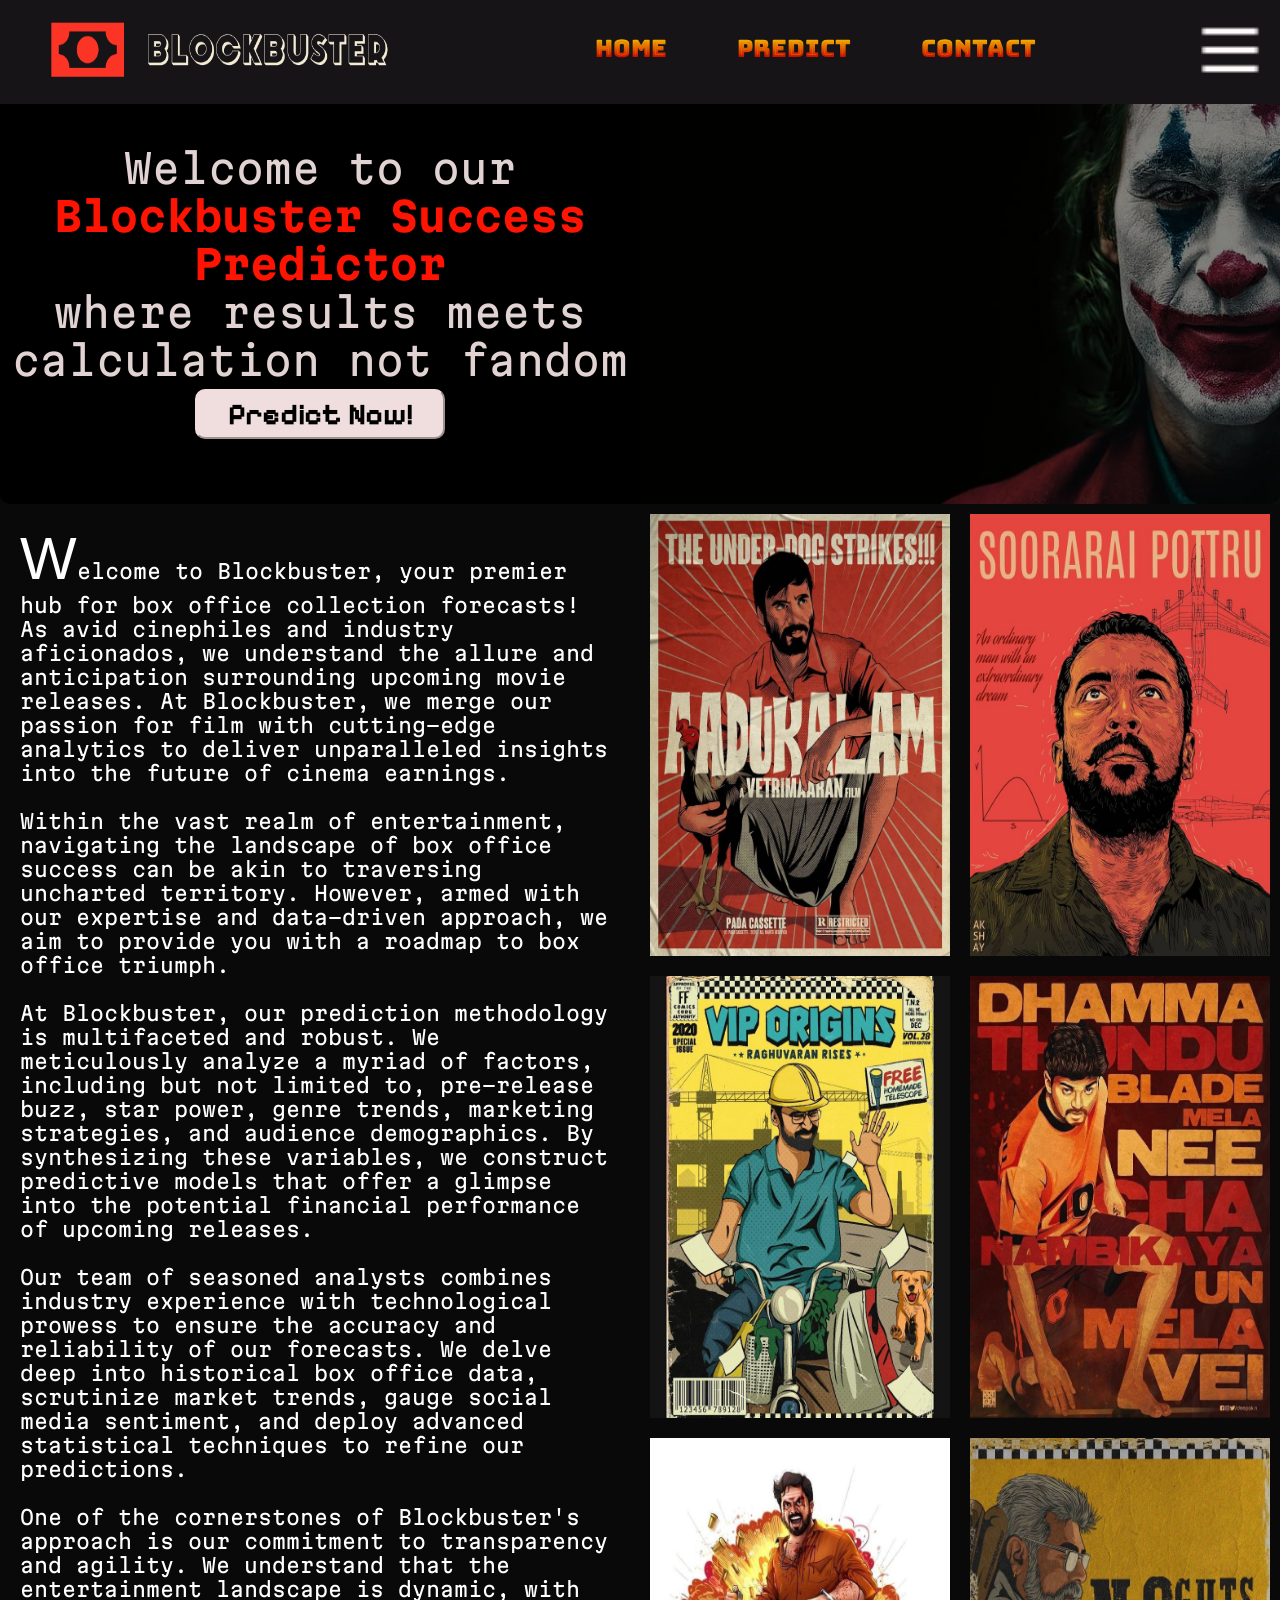
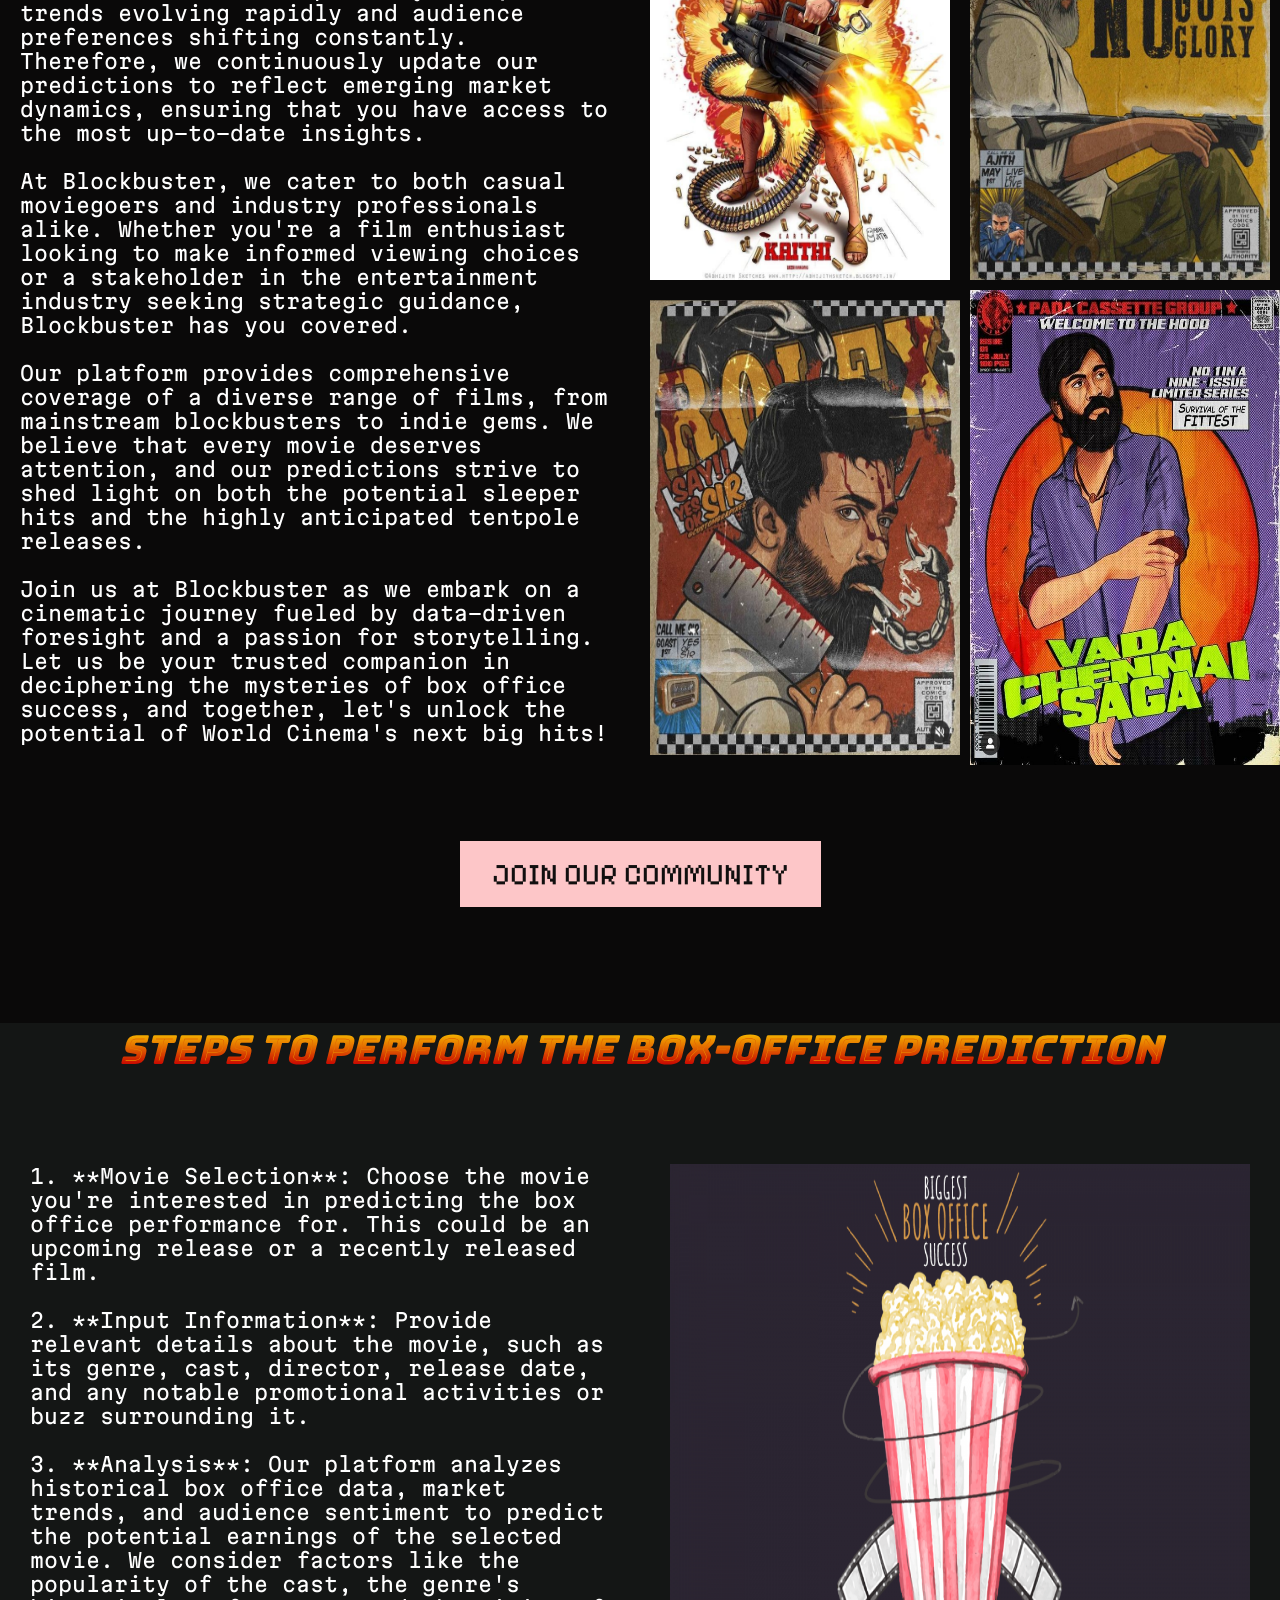
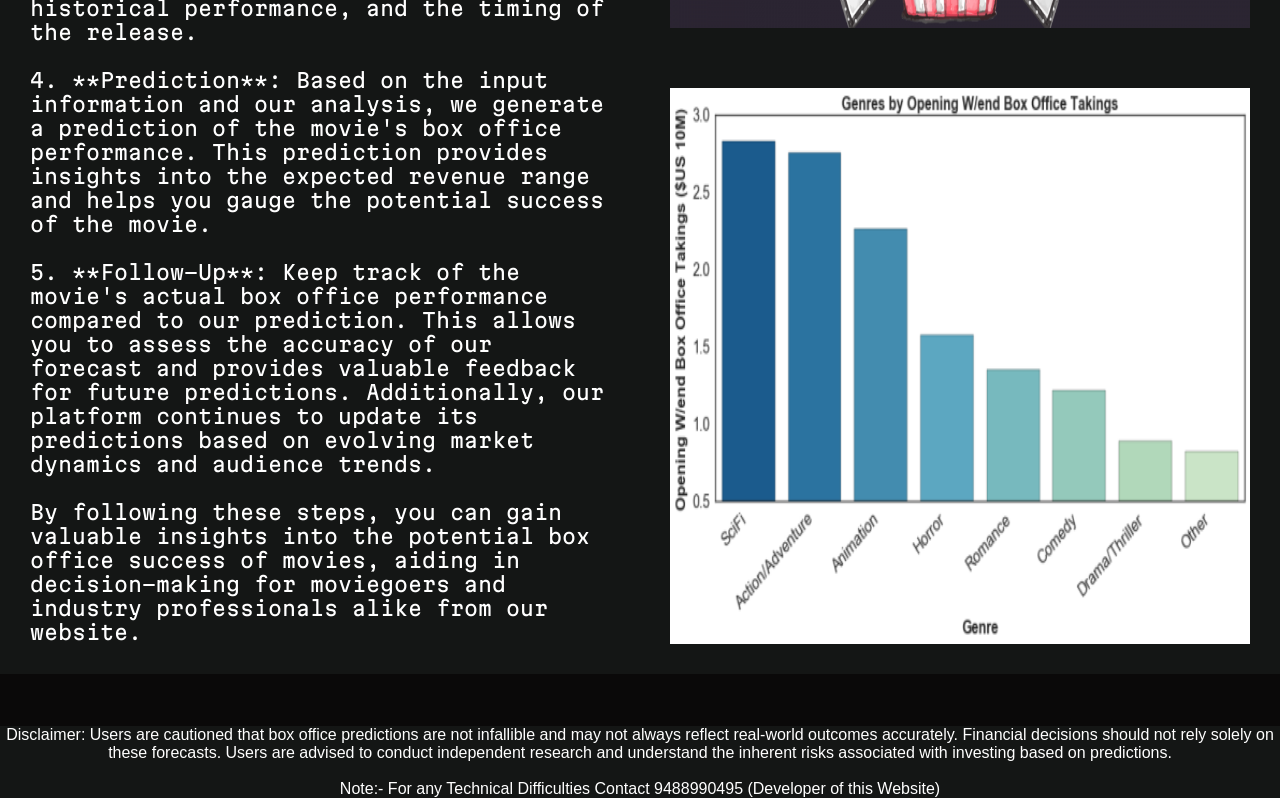
<file: movie success prediction/index.html>
<!DOCTYPE html>
<html lang="en">
<head>
    <meta charset="UTF-8">
    <meta name="viewport" content="width=device-width, initial-scale=1.0">
    <title>Blockbuster Success Prediction</title>
    <link rel="icon" href="logo.png">
    <link rel="preconnect" href="https://fonts.googleapis.com">
<link rel="preconnect" href="https://fonts.gstatic.com" crossorigin>
<link href="https://fonts.googleapis.com/css2?family=Bungee+Spice&display=swap" rel="stylesheet">
<link rel="preconnect" href="https://fonts.googleapis.com">
<link rel="preconnect" href="https://fonts.gstatic.com" crossorigin>
<link href="https://fonts.googleapis.com/css2?family=Martian+Mono:wght@100..800&display=swap" rel="stylesheet">
<link rel="preconnect" href="https://fonts.googleapis.com">
<link rel="preconnect" href="https://fonts.gstatic.com" crossorigin>
<link href="https://fonts.googleapis.com/css2?family=Pixelify+Sans:wght@400..700&display=swap" rel="stylesheet">

<style>
    
    .navcontent {
  position: relative;
  display: inline-block;
  padding: 10px;
  color: #333;
  text-decoration: none;
  overflow: hidden;
}

.navcontent:before,
.navcontent:after {
  content:'Yeah!';
  position: absolute;
  top: 0;
  right: 0;
  width: 0;
  height: 100%;
  background: #141615;
  
}

.navcontent:hover:after {
  right: 100%;
  transition: width 0.5s 0.2s;
}

.navcontent:hover:before,
.navcontent:hover:after {
  width: 100%;
  transform: scale(1.0);
}




.wallpapers
{
flex-grow: 1;
flex-basis:45%
}


.explosion-button {
  position: relative;
  background-color: #fdc6c8;
  border: none;
  color: rgb(17, 15, 15);
  padding: 15px 32px;
  text-align: center;
  text-decoration: none;
  display: inline-block;
  font-size: 30px;
  font-family:pixelify sans;
  margin: 4px 2px;
  cursor: pointer;
  transition: transform 0.3s ease;
}

.explosion-button:hover {
  transform: scale(1.1);
}

.explosion-button:before,
.explosion-button:after {
  content: " NAA READY";
  position: absolute;
  top: 0;
  left: 0;
  width: 100%;
  height: 100%;
  background-color: #ecf3ed;
  border-radius: 50%;
  opacity: 0;
  transition: transform 0.3s ease, opacity 0.3s ease;
}

.explosion-button:before {
  transform: scale(0);
}

.explosion-button:after {
  transform: scale(1.5);
}

@keyframes explode {
  0% {
    transform: scale(1);
    opacity: 1;
  }
  100% {
    transform: scale(3);
    opacity: 0;
  }
}


</style>

</head>
<body style=" margin:0px; padding:0px; background-color: rgb(10, 9, 9);">
    <div style=" background-color: rgba(23,20,24,255); display:flex; align-items: center; justify-content: space-between; flex-wrap:wrap">
        <div id="logopart">
           <img src="logo.png" style=" width:450px; height:100px">
        </div>
        <nav style=" color:white; font-size: 24px; display:flex;text-align: left; gap:50px; font-family:Bungee Spice; flex-wrap:wrap;">
          <a href="index.html" target=" _self">
            <li class=" navcontent"  style=" display:inline-block">Home</li>
          </a>
          
          <a href="predict.html" target="_self">
            <li class=" navcontent"   style=" display:inline-block">Predict</li>
          </a>
          <a href="contact.html" target="_self">
            <li class=" navcontent"   style=" display:inline-block">Contact</li>
          </a>
        </nav>
        <div>
            <img src="menu (1).png" style=" width:100px; height:100px">
       
        </div>
    </div>
        
    <div style="  padding:0px; color:rgb(226, 211, 211); display: flex;text-align:center; background-color: black; flex-wrap: wrap; border-bottom-right-radius: 10px; border-bottom-left-radius: 10px;">
        <p style=" font-size: 40px; font-family:Martian Mono; text-align:center; flex-basis: 50%; flex-grow:1;">Welcome to our<br><span style="color:#ff1302; font-weight: bold;">Blockbuster Success Predictor</span><br>where results meets calculation not fandom<a href="predict.html"target="_self"><button id="Predictnow" style=" color:black; background-color: rgb(240, 221, 221); width:250px; height:50px; font-family:Pixelify Sans;font-size: 30px; border-radius: 10px; border-color: rgb(240, 221, 221);font-weight: bold;cursor: pointer;">Predict Now!</button></a></p>
                <img src="jokar.jpeg" style=" opacity:0.5;  background-color: rgb(20, 17, 17); flex-basis: 50%; flex-grow:1; width: 400px; height: 400px;">
                
       

    </div>

    <div style=" display:flex; flex-wrap: wrap;">
    <div style=" flex-basis:50%; flex-grow: 1;">
      <p style=" font-size: 20px; font-family:Martian Mono; text-align:left; color:white;margin:20px">
      

        <span style=" font-size: 60px;font-family: Verdana, Geneva, Tahoma, sans-serif;">W</span>elcome to Blockbuster, your premier hub for box office collection forecasts! As avid cinephiles and industry aficionados, we understand the allure and anticipation surrounding upcoming movie releases. At Blockbuster, we merge our passion for film with cutting-edge analytics to deliver unparalleled insights into the future of cinema earnings.<br><br>
        
        Within the vast realm of entertainment, navigating the landscape of box office success can be akin to traversing uncharted territory. However, armed with our expertise and data-driven approach, we aim to provide you with a roadmap to box office triumph.<br><br>
        
        At Blockbuster, our prediction methodology is multifaceted and robust. We meticulously analyze a myriad of factors, including but not limited to, pre-release buzz, star power, genre trends, marketing strategies, and audience demographics. By synthesizing these variables, we construct predictive models that offer a glimpse into the potential financial performance of upcoming releases.<br><br>
        
        Our team of seasoned analysts combines industry experience with technological prowess to ensure the accuracy and reliability of our forecasts. We delve deep into historical box office data, scrutinize market trends, gauge social media sentiment, and deploy advanced statistical techniques to refine our predictions.<br><br>
        
        One of the cornerstones of Blockbuster's approach is our commitment to transparency and agility. We understand that the entertainment landscape is dynamic, with trends evolving rapidly and audience preferences shifting constantly. Therefore, we continuously update our predictions to reflect emerging market dynamics, ensuring that you have access to the most up-to-date insights.<br><br>
        
        At Blockbuster, we cater to both casual moviegoers and industry professionals alike. Whether you're a film enthusiast looking to make informed viewing choices or a stakeholder in the entertainment industry seeking strategic guidance, Blockbuster has you covered.<br><br>
        
        Our platform provides comprehensive coverage of a diverse range of films, from mainstream blockbusters to indie gems. We believe that every movie deserves attention, and our predictions strive to shed light on both the potential sleeper hits and the highly anticipated tentpole releases.
        <br><br> 
        Join us at Blockbuster as we embark on a cinematic journey fueled by data-driven foresight and a passion for storytelling. Let us be your trusted companion in deciphering the mysteries of box office success, and together, let's unlock the potential of World Cinema's next big hits!</p>

        
    </div>
    <div style=" display:flex; flex-wrap:wrap;  flex-basis: 50%; flex-grow: 1 ;">
      <img class=" wallpapers" src="Aadukalam__The Under-Dog Strikes!!!_.jpeg" style=" width:200px; margin:10px;">
      <img class=" wallpapers" src="sooraraipotru.jpeg" style=" width:200px;margin:10px">
      <img class=" wallpapers" src="VIP.jpeg" style=" width:200px;margin:10px">
      <img class=" wallpapers" src="Ghilli_mass🔥.jpeg" style=" width:200px;margin:10px">
      <img class=" wallpapers" src="Cgp kaithi cartoon.jpeg" style=" width:200px; margin:10px">
      <img class=" wallpapers" src="No Guts No Glory.jpeg" style=" width:200px;margin:10px">
      <img class=" wallpapers" src="Rolex.jpeg" style=" width:200px;margin:10px">
      <img class=" wallpapers" src="vadachennai.jpeg" style=" width:200px;">
      
    </div>
  </div>
  <br>
  <br>
  <br>
  <br>

<div style=" text-align: center;">
  <a href="contact.html" target="_self">
  <button class="explosion-button" onclick="explode()"> JOIN OUR COMMUNITY</button>
  </a>
</div>
  <script>
    function explode() {
  var button = document.querySelector('.explosion-button');
  button.style.animation = "explode 0.5s forwards";
  setTimeout(function() {
    button.style.display = "none";
  }, 500);
}
  </script>
    <br>
    <br>
    <br>
    <br>
  

    <div style=" color:white; background-color:#141615; ">

      <p style=" text-align:center; font-size: 40px; font-family:Bungee Spice; font-style:oblique;"> Steps To Perform The Box-Office Prediction</p><br>
    </div>
    <div style=" display:flex; flex-wrap: wrap;">
      <div style=" color:white; background-color:#141615;flex-grow: 1;flex-basis:50%">
      <p style="font-size: 20px; font-family:Martian Mono; text-align:left;margin:30px" >

        1. **Movie Selection**: Choose the movie you're interested in predicting the box office performance for. This could be an upcoming release or a recently released film.<br><br>
        
        2. **Input Information**: Provide relevant details about the movie, such as its genre, cast, director, release date, and any notable promotional activities or buzz surrounding it.<br><br>
        
        3. **Analysis**: Our platform analyzes historical box office data, market trends, and audience sentiment to predict the potential earnings of the selected movie. We consider factors like the popularity of the cast, the genre's historical performance, and the timing of the release.<br><br>
        
        4. **Prediction**: Based on the input information and our analysis, we generate a prediction of the movie's box office performance. This prediction provides insights into the expected revenue range and helps you gauge the potential success of the movie.<br><br>
        
        5. **Follow-Up**: Keep track of the movie's actual box office performance compared to our prediction. This allows you to assess the accuracy of our forecast and provides valuable feedback for future predictions. Additionally, our platform continues to update its predictions based on evolving market dynamics and audience trends.<br><br>
        
        By following these steps, you can gain valuable insights into the potential box office success of movies, aiding in decision-making for moviegoers and industry professionals alike from our website.</p>
        
    </div>
    
        <div style=" display:flex; flex-wrap:wrap; background-color: #141615; flex-grow: 1; flex-basis: 50%;">
          <img src="box_office.png" style="   flex-basis: 50%; flex-grow:1; width:400px; margin:30px">
          <br>
          <img src="trends.png" style="  flex-basis: 50%; flex-grow:1; width:400px ;margin:30px">
          
        </div>
</div>
<br>
<br>
<div style=" color:white; font-size:16px; text-align:center; font-family: 'Franklin Gothic Medium', 'Arial Narrow', Arial, sans-serif; background-color:#141615; ">
  
  <p style="margin-bottom: 0px;">Disclaimer: Users are cautioned that box office predictions are not infallible and may not always reflect real-world outcomes accurately. Financial decisions should not rely solely on these forecasts. Users are advised to conduct independent research and understand the inherent risks associated with investing based on predictions.
<br>
  <br>
  Note:- For any Technical Difficulties Contact 9488990495 (Developer of this Website)
  </p>
</div>
</body>
</html>
</file>
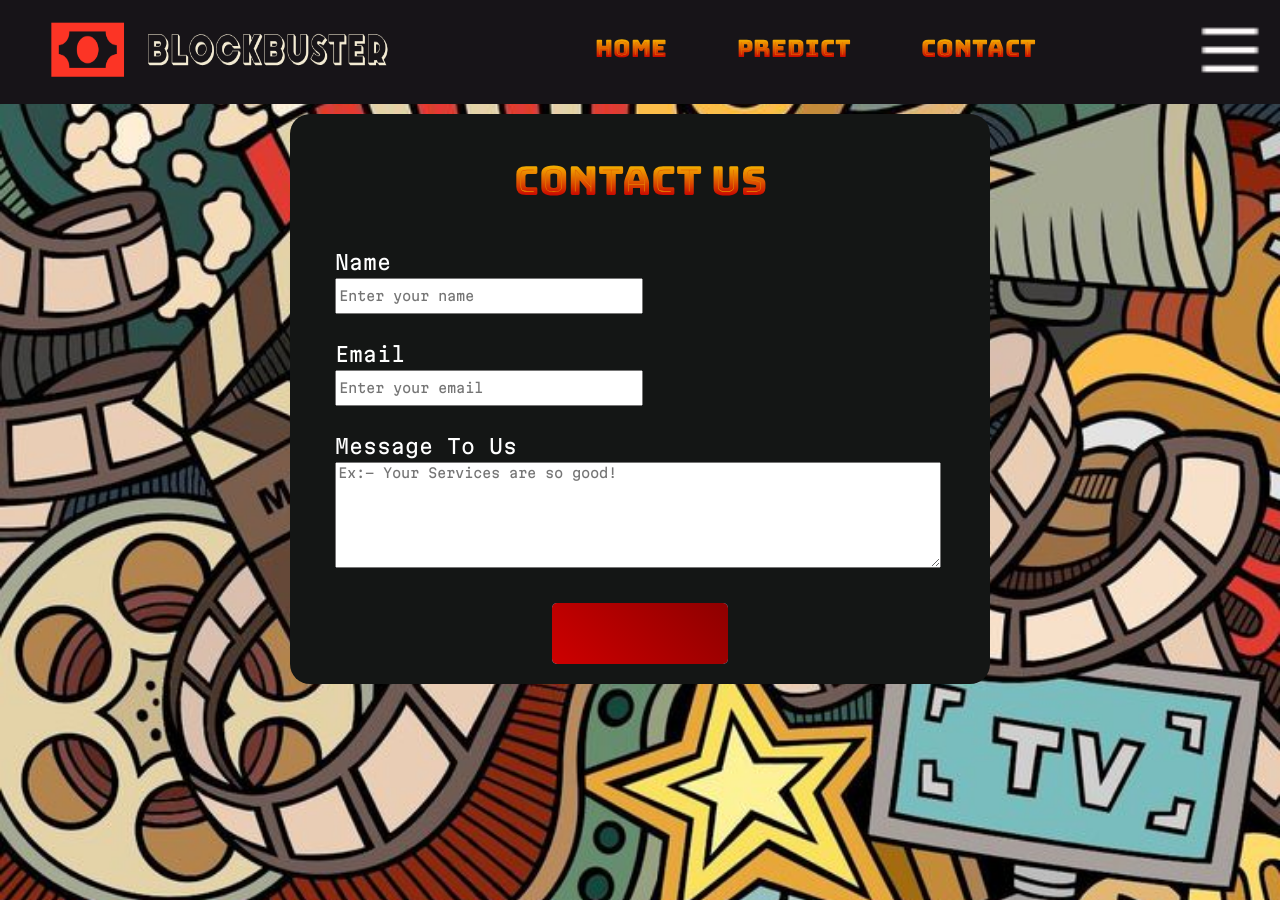
<file: movie success prediction/contact.html>
<!DOCTYPE html>
<html lang="en">
<head>
    <meta charset="UTF-8">
    <meta name="viewport" content="width=device-width, initial-scale=1.0">
    <title>Blockbuster Success Prediction</title>
    <link rel="stylesheet" href="predict.css">
    <link rel="icon" href="logo.png">
    <link rel="preconnect" href="https://fonts.googleapis.com">
<link rel="preconnect" href="https://fonts.gstatic.com" crossorigin>
<link href="https://fonts.googleapis.com/css2?family=Bungee+Spice&display=swap" rel="stylesheet">
<link rel="preconnect" href="https://fonts.googleapis.com">
<link rel="preconnect" href="https://fonts.gstatic.com" crossorigin>
<link href="https://fonts.googleapis.com/css2?family=Martian+Mono:wght@100..800&display=swap" rel="stylesheet">
<link rel="preconnect" href="https://fonts.googleapis.com">
<link rel="preconnect" href="https://fonts.gstatic.com" crossorigin>
<link href="https://fonts.googleapis.com/css2?family=Pixelify+Sans:wght@400..700&display=swap" rel="stylesheet">
<link rel="preconnect" href="https://fonts.googleapis.com">
<link rel="preconnect" href="https://fonts.gstatic.com" crossorigin>
<link href="https://fonts.googleapis.com/css2?family=Sacramento&display=swap" rel="stylesheet">
<style>
    
    .navcontent {
  position: relative;
  display: inline-block;
  padding: 10px;
  color: #333;
  text-decoration: none;
  overflow: hidden;
}

.navcontent:before,
.navcontent:after {
  content:'Yeah!';
  position: absolute;
  top: 0;
  right: 0;
  width: 0;
  height: 100%;
  background: #141615;
  
}

.navcontent:hover:after {
  right: 100%;
  transition: width 0.5s 0.2s;
}

.navcontent:hover:before,
.navcontent:hover:after {
  width: 100%;
  transform: scale(1.0);
}





/* Contact Form */
.glow-btn {
  background-color: #60d0f5;
  border: none;
  color: white;
  font-family: Bungee Spice;
  padding: 15px 32px;
  text-align: center;
  text-decoration: none;
  display: inline-block;
  font-size: 24px;
  margin: 4px 2px;
  cursor: pointer;
  position: relative;
  overflow: hidden;
  margin-bottom:20px
}

.glow-btn:before {
  content: "";
  position: absolute;
  top: 0;
  left: 0;
  background: linear-gradient(45deg, red, rgb(0, 0, 0));
  background-size: 400% 400%;
  animation: Glowing 2s ease infinite;
  width: 100%;
  height: 100%;
  
  transition: all 0.6s ease;
}

@keyframes Glowing {
  0% {
    transform: scale(1);
    opacity: .1;
    background-position: 0 0;
  }
  50% {
    transform: scale(2);
    opacity: .7;
    background-position: 40% 0;
  }
  100% {
    transform: scale(1);
    opacity: .1;
    background-position: 0 0;
  }
}

</style>

</head>
<body style=" margin:0px; padding:0px; background:url(download\ \(7\).jpeg);background-position:center;background-size:cover; background-repeat: no-repeat; background-attachment:fixed;">
    <div style=" background-color: rgba(23,20,24,255); display:flex; align-items: center; justify-content: space-between; flex-wrap:wrap">
        <div id="logopart">
           <img src="logo.png" style=" width:450px; height:100px">
        </div>
        <nav style=" color:white; font-size: 24px; display:flex;text-align: left; gap:50px; font-family:Bungee Spice; flex-wrap:wrap;">
          <a href="index.html" target=" _self">
            <li class=" navcontent"  style=" display:inline-block">Home</li>
          </a>
         
          <a href="predict.html" target="_self">
            <li class=" navcontent"   style=" display:inline-block">Predict</li>
          </a>
          <a href="contact.html" target="_self">
            <li class=" navcontent"   style=" display:inline-block">Contact</li>
          </a>

        </nav>
        <div>
            <img src="menu (1).png" style=" width:100px; height:100px">
       
        </div>
    </div>
        <div style=" text-align: center; margin-top:10px; margin-bottom:10px" >
            
            
            <center style=" background-color: #141615; width:700px; display:inline-block; border-radius:20px; ">
              <p style=" font-family: Bungee Spice; font-size:40px; text-align:center; "> CONTACT US</p>
            <form style=" font-family: Martian Mono; font-size:20px;color:white">
              <table>
                <tr>
                <td>Name</td>
                <td></td>
                </tr>
                <tr>
                  <td><input type= "text" name="name" placeholder="Enter your name" style=" width:300px; height:30px ;font-family: Martian Mono;" required><br><br></td><td></td>
                </tr>

                <tr>
                  <td>
                    Email
                  </td>
                  <td></td>
                </tr>

                <tr>
                  <td><input type="email" name="email"  style=" width:300px; height:30px ;font-family: Martian Mono;" placeholder="Enter your email" required><br><br></td><td></td>
                </tr>

                <tr>
                  <td>Message To Us</td>
                  <td></td>
                </tr>

                <tr>
                  <td><textarea name="message"  style=" width:600px; height:100px ;font-family: Martian Mono;" placeholder="Ex:- Your Services are so good!" required></textarea><br><br></td><td></td>
                </tr>
              </table>
            </form>
            <div>

              <button class="glow-btn" style=" border-radius: 5px;">Submit!</button>
            </div>
            </center>
        </div>
  


   
</div>
</div>
</file>
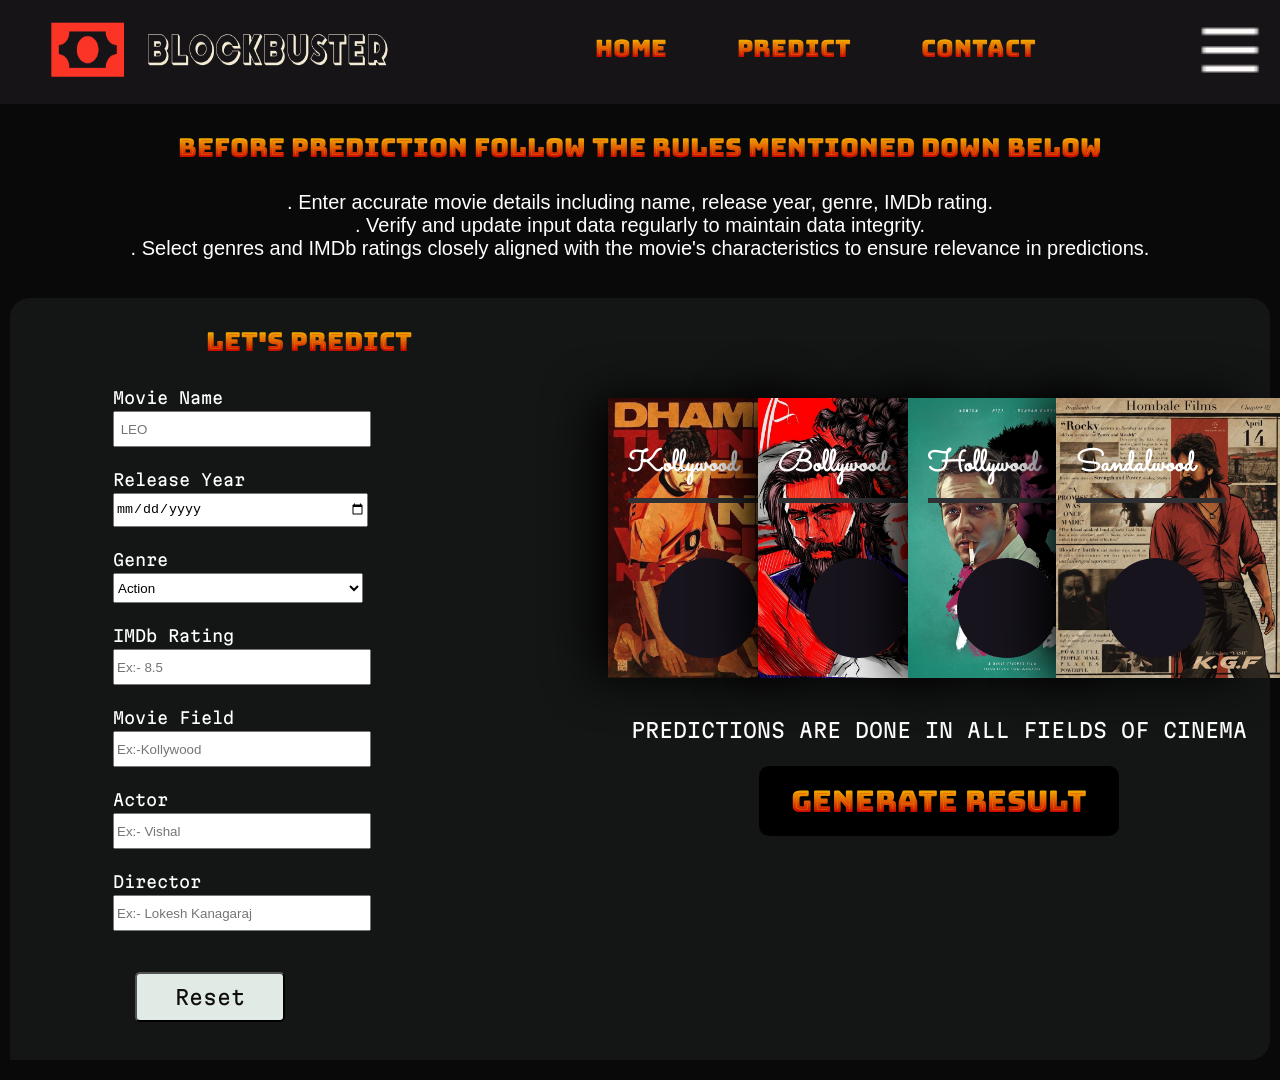
<file: movie success prediction/predict.html>
<!DOCTYPE html>
<html lang="en">
<head>
    <meta charset="UTF-8">
    <meta name="viewport" content="width=device-width, initial-scale=1.0">
    <title>Blockbuster Success Prediction</title>
    <link rel="stylesheet" href="predict.css">
    <link rel="icon" href="logo.png">
    <link rel="preconnect" href="https://fonts.googleapis.com">
<link rel="preconnect" href="https://fonts.gstatic.com" crossorigin>
<link href="https://fonts.googleapis.com/css2?family=Bungee+Spice&display=swap" rel="stylesheet">
<link rel="preconnect" href="https://fonts.googleapis.com">
<link rel="preconnect" href="https://fonts.gstatic.com" crossorigin>
<link href="https://fonts.googleapis.com/css2?family=Martian+Mono:wght@100..800&display=swap" rel="stylesheet">
<link rel="preconnect" href="https://fonts.googleapis.com">
<link rel="preconnect" href="https://fonts.gstatic.com" crossorigin>
<link href="https://fonts.googleapis.com/css2?family=Pixelify+Sans:wght@400..700&display=swap" rel="stylesheet">
<link rel="preconnect" href="https://fonts.googleapis.com">
<link rel="preconnect" href="https://fonts.gstatic.com" crossorigin>
<link href="https://fonts.googleapis.com/css2?family=Sacramento&display=swap" rel="stylesheet">
<style>
    
    .navcontent {
  position: relative;
  display: inline-block;
  padding: 10px;
  color: #333;
  text-decoration: none;
  overflow: hidden;
}

.navcontent:before,
.navcontent:after {
  content:'Yeah!';
  position: absolute;
  top: 0;
  right: 0;
  width: 0;
  height: 100%;
  background: #141615;
  
}

.navcontent:hover:after {
  right: 100%;
  transition: width 0.5s 0.2s;
}

.navcontent:hover:before,
.navcontent:hover:after {
  width: 100%;
  transform: scale(1.0);
}



.container {

  height: 300px;
  width: 600px;

  
  display: flex;
}

.card {
  display: flex;
  height: 280px;
  width: 200px;
  background-color: #17141d;
  border-radius: 10px;
  box-shadow: -1rem 0 3rem #000;
/*   margin-left: -50px; */
  transition: 0.4s ease-out;
  position: relative;

}

.card:not(:first-child) {
    margin-left: -50px;
}

.card:hover {
  transform: translateY(-20px);
  transition: 0.4s ease-out;
}

.card:hover ~ .card {
  position: relative;
  left: 50px;
  transition: 0.4s ease-out;
}

.title {
  color: white;
  font-family:Sacramento;
  font-size: 30px;
  font-weight: 900;
  position: absolute;
  left: 20px;
  top: 15px;
}

.bar {
  position: absolute;
  top: 100px;
  left: 20px;
  height: 5px;
  width: 150px;
}

.emptybar {
  background-color: #2e3033;
  width: 100%;
  height: 100%;
}

.filledbar {
  position: absolute;
  top: 0px;
  z-index: 3;
  width: 0px;
  height: 100%;
  background: rgb(0,154,217);
  background: linear-gradient(90deg, rgba(0,154,217,1) 0%, rgba(217,147,0,1) 65%, rgba(255,186,0,1) 100%);
  transition: 0.6s ease-out;
}

.card:hover .filledbar {
  width: 120px;
  transition: 0.4s ease-out;
}

.circle {
  position: absolute;
  top: 150px;
  left: calc(50% - 60px);
}

.stroke {
  stroke: white;
  stroke-dasharray: 360;
  stroke-dashoffset: 360;
  transition: 0.6s ease-out;
}

svg {
  fill: #17141d;
  stroke-width: 2px;
}

.card:hover .stroke {
  stroke-dashoffset: 100;
  transition: 0.6s ease-out;
}

#myButton {
  background-color:black;
  border: none;
  color: rgb(17, 12, 12);
  padding: 15px 32px;
  text-align: center;
  text-decoration: none;
  display: inline-block;
  font-family: Bungee Spice;
  font-size: 30px;
  margin: 4px 2px;
  cursor: pointer;
  transition: transform 0.2s;
  border-radius: 10px;
}

#myButton:hover {
  transform: translateY(-5px);
  box-shadow: 0 10px 15px rgba(0, 0, 0, 0.3);
}
</style>

</head>
<body style=" margin:0px; padding:0px; background-color: rgb(10, 9, 9);">
    <div style=" background-color: rgba(23,20,24,255); display:flex; align-items: center; justify-content: space-between; flex-wrap:wrap;">
        <div id="logopart">
           <img src="logo.png" style=" width:450px; height:100px">
        </div>
        <nav style=" color:white; font-size: 24px; display:flex;text-align: left; gap:50px; font-family:Bungee Spice; flex-wrap:wrap;">
          <a href="index.html" target=" _self">
            <li class=" navcontent"  style=" display:inline-block">Home</li>
          </a>
         
          <a href="predict.html" target="_self">
            <li class=" navcontent"   style=" display:inline-block">Predict</li>
          </a>
          <a href="contact.html" target="_self">
            <li class=" navcontent"   style=" display:inline-block">Contact</li>
          </a>

        </nav>
        <div>
            <img src="menu (1).png" style=" width:100px; height:100px">
       
        </div>
    </div>
        
   <div>
    <p style=" text-align:center; font-size: 26px; font-family:Bungee Spice; "> Before Prediction Follow The Rules Mentioned Down Below</p>
    
    <p style=" text-align:center; color:white;font-size: 20px; font-family:'Franklin Gothic Medium', 'Arial Narrow', Arial, sans-serif;">
      . Enter accurate movie details including name, release year, genre, IMDb rating.<br>
      . Verify and update input data regularly to maintain data integrity.<br>
      . Select genres and IMDb ratings closely aligned with the movie's characteristics to ensure relevance in predictions.</p>
   </div>
   <br>
   
<div style=" display: flex; flex-wrap:wrap; margin-bottom: 20px;">

  <div style=" color:white; background-color:#141615;flex-grow: 1;flex-basis:45%; border-top-left-radius: 20px; border-bottom-left-radius: 20px; margin-left:10px">
    <p style=" text-align:center; font-size: 26px; font-family:Bungee Spice; "> Let's Predict</p>
     
   
    <form style=" color:white;background-color:#141615;width:400px; font-family: Martian Mono;" >
     
      <table style=" margin-left:100px;">
        <tr>
          <td>Movie Name</td>
          <td></td>

        </tr>
        <tr>
        <td><input type="text" style=" width:250px ;height:30px" placeholder=" LEO" id="movie" required><br><br></td>
        <td></td>
        </tr>
        <tr>
          <td>Release Year</td>

          <td></td>
        </tr>
        <tr>
          <td><input type="date" size="30"style=" width:250px ;height:30px" placeholder="Ex:- 2020" id="year" required><br><br></td>
        </tr>
        <tr>
          <td>Genre</td>
          <td></td>
        </tr>
        <tr>
          <td><select style=" width:250px ;height:30px" id="genre">
            <option value>Action</option>
            <option value>Drama</option>
            <option value>Romance</option>
            <option value>Fantasy</option>
            <option value>Horror</option>
            <option value>Thriller</option>
            <option value>Comedy</option>
            <option value>Sci-Fi</option>
          </select><br><br></td>
        </tr>
        <tr>
          <td>IMDb Rating</td>
          <td></td>
        </tr>
        <tr>
          <td><input type="number" style=" width:250px ;height:30px" size="30" placeholder="Ex:- 8.5" id="rating" required><br><br></td>
        </tr>
       
        <tr>
          <td>Movie Field</td>
          <td></td>
        </tr>
        <tr>
          <td><input type="text" style=" width:250px ;height:30px" size="30" placeholder="Ex:-Kollywood" id="field" required><br><br></td>
          <td></td>
        </tr>
        <tr>
          <td>Actor</td>
          <td></td>
        </tr>
        <tr>
          <td><input type="text" style=" width:250px ;height:30px"size="30" placeholder="Ex:- Vishal" id="actor" required><br><br></td>
        </tr>

        <tr>
          <td>Director</td>
          <td></td>
        </tr>
        <tr>
          <td><input type="text" style=" width:250px ;height:30px" size="30" placeholder="Ex:- Lokesh Kanagaraj" id="director" required><br><br></td>
        </tr>


      </table>
      <br>
      <div style=" text-align:center">
      <input type="reset" value="Reset" style=" width:150px ;height:50px; font-size:20px; background-color:#e1ebe6; color:rgb(15, 13, 13); border-radius: 5px; font-family:Martian Mono ">
     
      </div>
      <br>
      <br>
    </form>
    </center>
    

</div>
<div style=" color:white; background-color:#141615;flex-grow: 1;flex-basis:50%; border-top-right-radius: 20px; border-bottom-right-radius: 20px; margin-right:10px">
  <div class="container" style=" margin-top:100px; margin-right: 10px;">
    <div class="card">
      <h3 class="title">Kollywood</h3>
      <img src="Ghilli_mass🔥.jpeg">
      <div class="bar">
        <div class="emptybar"></div>
        <div class="filledbar"></div>
      </div>
      <div class="circle">
        
        <svg version="1.1" xmlns="http://www.w3.org/2000/svg">
        <circle class="stroke" cx="60" cy="60" r="50"/>
      </svg>
      </div>
    </div>
    <div class="card">
      <h3 class="title">Bollywood</h3>
      <img src="ANIMAL MOVIE.jpeg">
      <div class="bar">
        <div class="emptybar"></div>
        <div class="filledbar"></div>
      </div>
      <div class="circle">
        <svg version="1.1" xmlns="http://www.w3.org/2000/svg">
        <circle class="stroke" cx="60" cy="60" r="50"/>
      </svg>
      </div>
    </div>
    <div class="card">
      <h3 class="title">Hollywood</h3>
      <img src="Fightclub.jpeg">
      <div class="bar">
        <div class="emptybar"></div>
        <div class="filledbar"></div>
      </div>
      <div class="circle">
        <svg version="1.1" xmlns="http://www.w3.org/2000/svg">
        <circle class="stroke" cx="60" cy="60" r="50"/>
      </svg>
      </div>
    </div>
    <div class="card">
      <h3 class="title">Sandalwood</h3>
      <img src="KGF.jpeg">
      <div class="bar">
        <div class="emptybar"></div>
        <div class="filledbar"></div>
      </div>
      <div class="circle">
        <svg version="1.1" xmlns="http://www.w3.org/2000/svg">
        <circle  class="stroke" cx="60" cy="60" r="50"/>
       
      </svg>
      </div>
    </div>
  </div>
  <p style=" text-align:center; font-family:Martian Mono; font-size: 20px">PREDICTIONS ARE DONE IN ALL FIELDS OF CINEMA</p>

  <div style=" text-align:center">
    <button type="button" id="myButton" >Generate Result</button>
  </div>
  <script>



  </script>
</div>

   </div>
</file>
<file: movie success prediction/predict.css>
.slider {
  color:white;
  position: relative;
  width: 960px;
  
  margin: 50px auto;
  background-color:#2fb371;
  box-shadow: 0 2px 2px 0 rgba(0, 0, 0, 0.14), 0 1px 5px 0 rgba(0, 0, 0, 0.12),
    0 3px 1px -2px rgba(0, 0, 0, 0.2);
  
}

.slider-controls {
  position: absolute;
  bottom: 0px;
  left: 50%;
  width: 200px;
  text-align: center;
  transform: translatex(-50%);
  z-index: 1000;

  list-style: none;
  text-align: center;
}

.slider input[type="radio"] {
  position: absolute;
  top: 0;
  left: 0;
  opacity: 0;
  width: 0;
  height: 0;
}

.slider-controls label {
  display: inline-block;
  border: none;
  height: 20px;
  width: 20px;
  border-radius: 50%;
  cursor: pointer;
  background-color:blue;
  transition: background-color 0.2s linear;
}

#btn-1:checked ~ .slider-controls label[for="btn-1"] {
  background-color: #ff4081;
}

#btn-2:checked ~ .slider-controls label[for="btn-2"] {
  background-color: #ff4081;
}

#btn-3:checked ~ .slider-controls label[for="btn-3"] {
  background-color: #ff4081;
}

/* SLIDES */

.slides {
  list-style: none;
  padding: 0;
  margin: 0;
  height: 100%;
}

.slide {
  position: absolute;
  top: 0;
  left: 0;

  display: flex;
  justify-content: space-between;
  padding: 20px;
  width: 100%;
  height: 100%;

  opacity: 0;
  transform: translatex(-100%);
  transition: transform 250ms linear;
}

.slide-content {
  width: 400px;
}

.slide-title {
  margin-bottom: 20px;
  font-size: 36px;
}

.slide-text {
  margin-bottom: 20px;
}

.slide-link {
  display: inline-block;
  padding: 10px 20px;
  color: #fff;
  border-radius: 3px;
  text-decoration: none;
  background-color: #ff4081;
}

.slide-image img {
  max-width: 100%;
}

/* Slide animations */
#btn-1:checked ~ .slides .slide:nth-child(1) {
  transform: translatex(0);
  opacity: 1;
}

#btn-2:checked ~ .slides .slide:nth-child(2) {
  transform: translatex(0);
  opacity: 1;
}

#btn-3:checked ~ .slides .slide:nth-child(3) {
  transform: translatex(0);
  opacity: 1;
}

#btn-1:not(:checked) ~ .slides .slide:nth-child(1) {
  animation-name: swap-out;
  animation-duration: 300ms;
  animation-timing-function: linear;
}

#btn-2:not(:checked) ~ .slides .slide:nth-child(2) {
  animation-name: swap-out;
  animation-duration: 300ms;
  animation-timing-function: linear;
}

#btn-3:not(:checked) ~ .slides .slide:nth-child(3) {
  animation-name: swap-out;
  animation-duration: 300ms;
  animation-timing-function: linear;
}

@keyframes swap-out {
  0% {
    transform: translatex(0);
    opacity: 1;
  }

  50% {
    transform: translatex(50%);
    opacity: 0;
  }

  100% {
    transform: translatex(100%);
  }
}
</file>
